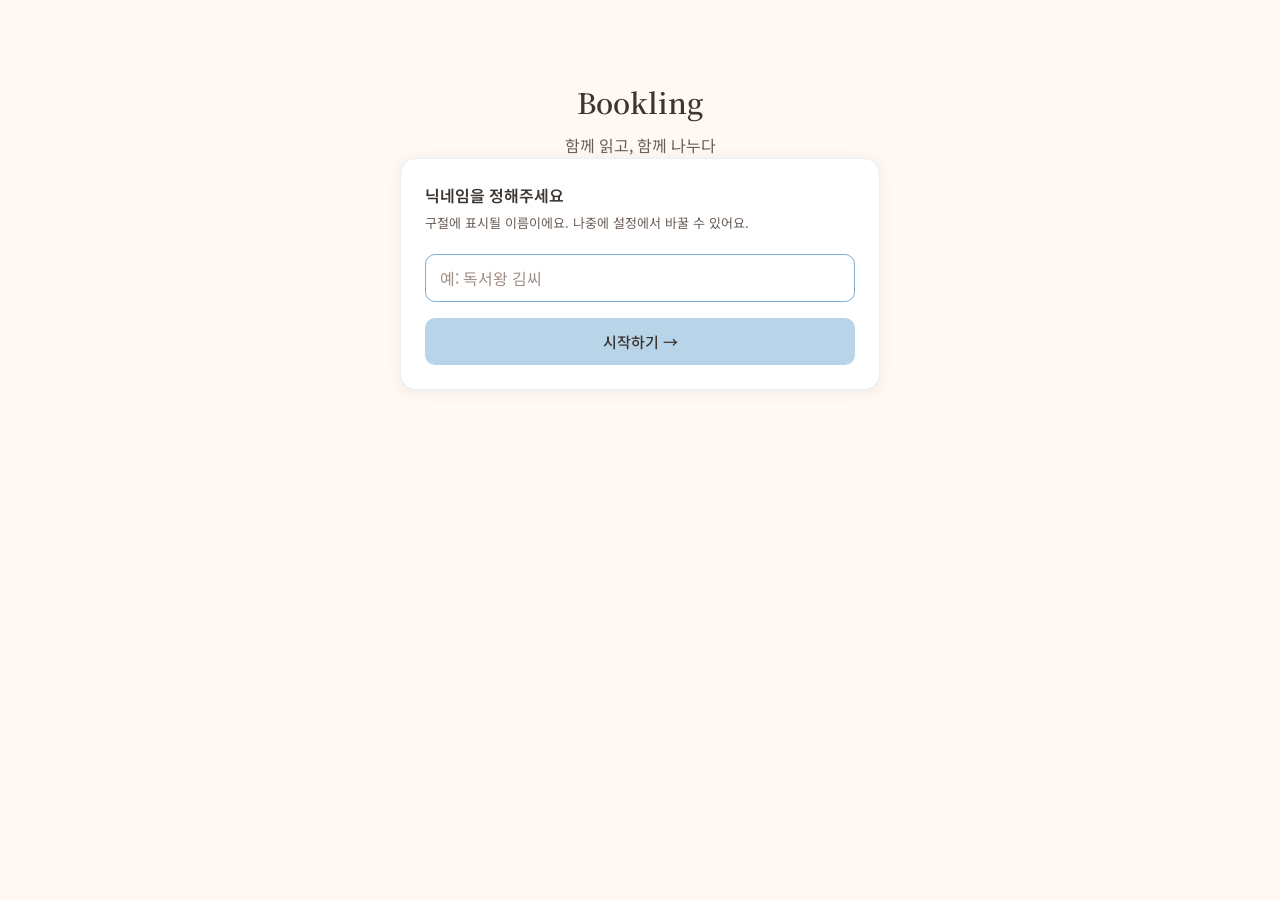
<file: profile.html>
﻿<!DOCTYPE html>
<html lang="ko">
<head>
<meta charset="UTF-8"><meta name="viewport" content="width=device-width,initial-scale=1">
<title>시작하기 — Bookling</title>
<link rel="stylesheet" href="css/style.css">
</head>
<body>
<div class="page-sm" style="padding-top:80px">
  <div class="text-center mb-8">
    <h1 class="font-serif" style="font-size:28px;font-weight:600;margin-bottom:8px">Bookling</h1>
    <p class="text-mid">함께 읽고, 함께 나누다</p>
  </div>
  <div class="card">
    <p class="font-semi mb-1">닉네임을 정해주세요</p>
    <p class="text-sm text-mid mb-5">구절에 표시될 이름이에요. 나중에 설정에서 바꿀 수 있어요.</p>
    <form id="form" class="fields">
      <div class="field">
        <input id="name" class="input" type="text" placeholder="예: 독서왕 김씨" maxlength="20" required autofocus style="font-size:16px">
      </div>
      <button type="submit" class="btn btn-primary btn-block" style="padding:13px;font-size:15px">
        시작하기 →
      </button>
    </form>
  </div>
</div>
<script src="js/app.js"></script>
<script>
if (DB.getMe()) location.replace('dashboard.html')

document.getElementById('form').addEventListener('submit', e => {
  e.preventDefault()
  const name = document.getElementById('name').value.trim()
  if (!name) return
  DB.setMe({ name })
  location.href = 'dashboard.html'
})
</script>
</body></html>
</file>
<file: css/style.css>
@import url('https://fonts.googleapis.com/css2?family=Noto+Sans+KR:wght@300;400;500;600&family=Noto+Serif+KR:wght@400;600&display=swap');

:root {
  --cream:      #FFF8F3;
  --blue:       #B8D4E8;
  --blue-dk:    #7FAECF;
  --pink:       #F2C4CE;
  --green:      #C5E8C0;
  --yellow:     #F5E6A3;
  --purple:     #D4C5F0;
  --peach:      #F5D5C0;
  --text:       #3D3530;
  --text-mid:   #6B5E57;
  --text-lt:    #A09088;
  --border:     rgba(184,212,232,0.35);
  --shadow:     0 2px 16px rgba(61,53,48,0.07);
  --r:          16px;
  --r-sm:       10px;
}

*, *::before, *::after { box-sizing: border-box; margin: 0; padding: 0; }

body {
  font-family: 'Noto Sans KR', sans-serif;
  background: var(--cream);
  color: var(--text);
  min-height: 100vh;
  line-height: 1.6;
}

/* ── Nav ─────────────────────────────────── */
.nav {
  position: sticky; top: 0; z-index: 100;
  background: rgba(255,248,243,0.85);
  backdrop-filter: blur(12px);
  border-bottom: 1px solid var(--border);
  height: 56px;
  display: flex; align-items: center;
}
.nav-inner {
  max-width: 960px; margin: 0 auto; padding: 0 20px;
  width: 100%; display: flex; align-items: center; gap: 20px;
}
.nav-logo {
  font-family: 'Noto Serif KR', serif;
  font-size: 18px; font-weight: 600;
  color: var(--text); text-decoration: none; margin-right: auto;
}
.nav-link {
  font-size: 14px; color: var(--text-lt);
  text-decoration: none; transition: color .15s;
}
.nav-link:hover, .nav-link.active { color: var(--text); font-weight: 500; }
.nav-avatar {
  width: 30px; height: 30px; border-radius: 50%;
  background: var(--blue); display: flex; align-items: center; justify-content: center;
  font-size: 13px; font-weight: 600; color: var(--text);
}

/* ── Layout ──────────────────────────────── */
.page { max-width: 960px; margin: 0 auto; padding: 40px 20px; }
.page-sm { max-width: 520px; margin: 0 auto; padding: 40px 20px; }
.page-md { max-width: 720px; margin: 0 auto; padding: 40px 20px; }

/* ── Cards ───────────────────────────────── */
.card {
  background: #fff; border-radius: var(--r);
  border: 1px solid var(--border); box-shadow: var(--shadow);
  padding: 24px;
}
.card-sm { padding: 16px; }

/* ── Buttons ─────────────────────────────── */
.btn {
  display: inline-flex; align-items: center; justify-content: center; gap: 6px;
  padding: 10px 20px; border-radius: var(--r-sm);
  font-family: inherit; font-size: 14px; font-weight: 500;
  border: none; cursor: pointer; transition: all .15s; text-decoration: none;
}
.btn:disabled { opacity: .55; cursor: not-allowed; }
.btn-primary { background: var(--blue); color: var(--text); }
.btn-primary:hover:not(:disabled) { background: var(--blue-dk); }
.btn-secondary { background: #fff; color: var(--text); border: 1.5px solid var(--blue); }
.btn-secondary:hover:not(:disabled) { background: var(--cream); }
.btn-green { background: var(--green); color: var(--text); }
.btn-green:hover:not(:disabled) { background: #a8d8a3; }
.btn-block { width: 100%; }
.btn-sm { padding: 6px 14px; font-size: 13px; }

/* ── Inputs ──────────────────────────────── */
.input, .textarea, .select {
  width: 100%; padding: 11px 14px; border-radius: var(--r-sm);
  border: 1.5px solid rgba(184,212,232,0.5); background: #fff;
  font-family: inherit; font-size: 14px; color: var(--text);
  transition: border-color .15s;
}
.input::placeholder, .textarea::placeholder { color: var(--text-lt); }
.input:focus, .textarea:focus, .select:focus {
  outline: none; border-color: var(--blue-dk);
}
.textarea { resize: vertical; min-height: 88px; }
.label { display: block; font-size: 13px; color: var(--text-mid); margin-bottom: 6px; font-weight: 500; }

/* ── Form group ──────────────────────────── */
.field { display: flex; flex-direction: column; gap: 4px; }
.fields { display: flex; flex-direction: column; gap: 16px; }

/* ── Badge ───────────────────────────────── */
.badge {
  display: inline-flex; align-items: center; gap: 4px;
  padding: 3px 10px; border-radius: 99px;
  font-size: 12px; font-weight: 500;
}
.badge-blue   { background: rgba(184,212,232,.35); color: var(--text); }
.badge-green  { background: rgba(197,232,192,.5);  color: var(--text); }
.badge-purple { background: rgba(212,197,240,.4);  color: var(--text); }
.badge-peach  { background: rgba(245,213,192,.5);  color: var(--text); }

/* ── Progress bar ────────────────────────── */
.progress-wrap { background: rgba(184,212,232,.25); border-radius: 99px; height: 8px; overflow: hidden; }
.progress-bar  { height: 100%; background: var(--blue-dk); border-radius: 99px; transition: width .4s; }

/* ── Quote ───────────────────────────────── */
.quote-content {
  font-family: 'Noto Serif KR', serif;
  font-size: 16px; line-height: 1.85;
  color: var(--text);
  border-left: 3px solid var(--blue-dk);
  padding-left: 16px;
}
.quote-comment {
  font-family: 'Noto Sans KR', sans-serif;
  font-size: 14px; color: var(--text-mid);
  margin-top: 10px; padding-left: 19px;
  line-height: 1.7;
}
.quote-blur { filter: blur(8px); user-select: none; pointer-events: none; }

/* ── Book cover ──────────────────────────── */
.book-cover {
  width: 60px; height: 84px; border-radius: 8px;
  object-fit: cover; box-shadow: 2px 3px 10px rgba(0,0,0,.12);
  flex-shrink: 0;
}
.book-cover-placeholder {
  width: 60px; height: 84px; border-radius: 8px;
  background: rgba(184,212,232,.3);
  display: flex; align-items: center; justify-content: center;
  font-size: 26px; flex-shrink: 0;
}

/* ── Member avatar ───────────────────────── */
.avatar {
  width: 28px; height: 28px; border-radius: 50%;
  background: var(--blue); display: inline-flex;
  align-items: center; justify-content: center;
  font-size: 12px; font-weight: 600; color: var(--text);
  flex-shrink: 0;
}

/* ── Toggle ──────────────────────────────── */
.toggle-wrap { display: flex; align-items: center; gap: 10px; cursor: pointer; }
.toggle {
  position: relative; width: 42px; height: 24px;
  border-radius: 99px; background: rgba(184,212,232,.4);
  transition: background .2s; flex-shrink: 0;
}
.toggle.on { background: var(--blue-dk); }
.toggle::after {
  content: ''; position: absolute;
  top: 3px; left: 3px;
  width: 18px; height: 18px; border-radius: 50%;
  background: #fff; box-shadow: 0 1px 4px rgba(0,0,0,.15);
  transition: transform .2s;
}
.toggle.on::after { transform: translateX(18px); }

/* ── Steps ───────────────────────────────── */
.steps { display: flex; align-items: center; gap: 8px; margin-bottom: 28px; }
.step-dot {
  width: 28px; height: 28px; border-radius: 50%;
  display: flex; align-items: center; justify-content: center;
  font-size: 13px; font-weight: 600; transition: all .2s;
}
.step-dot.done    { background: var(--blue-dk); color: #fff; }
.step-dot.active  { background: var(--blue);   color: var(--text); }
.step-dot.pending { background: rgba(184,212,232,.3); color: var(--text-lt); }
.step-label { font-size: 13px; color: var(--text-mid); }
.step-sep   { color: var(--text-lt); font-size: 12px; }

/* ── Grid ────────────────────────────────── */
.grid-2 { display: grid; grid-template-columns: repeat(auto-fill, minmax(280px,1fr)); gap: 16px; }
.grid-3 { display: grid; grid-template-columns: repeat(auto-fill, minmax(220px,1fr)); gap: 16px; }

/* ── Utilities ───────────────────────────── */
.flex     { display: flex; }
.flex-col { display: flex; flex-direction: column; }
.items-center { align-items: center; }
.items-start  { align-items: flex-start; }
.justify-between { justify-content: space-between; }
.gap-2  { gap: 8px; }
.gap-3  { gap: 12px; }
.gap-4  { gap: 16px; }
.gap-6  { gap: 24px; }
.mt-2 { margin-top: 8px; }
.mt-3 { margin-top: 12px; }
.mt-4 { margin-top: 16px; }
.mt-6 { margin-top: 24px; }
.mt-8 { margin-top: 32px; }
.mb-1 { margin-bottom: 4px; }
.mb-2 { margin-bottom: 8px; }
.mb-3 { margin-bottom: 12px; }
.mb-4 { margin-bottom: 16px; }
.mb-5 { margin-bottom: 20px; }
.mb-6 { margin-bottom: 24px; }
.mb-7 { margin-bottom: 28px; }
.w-full { width: 100%; }
.text-sm  { font-size: 13px; }
.text-xs  { font-size: 12px; }
.text-lg  { font-size: 18px; }
.text-xl  { font-size: 22px; }
.text-mid { color: var(--text-mid); }
.text-lt  { color: var(--text-lt); }
.text-center { text-align: center; }
.font-serif  { font-family: 'Noto Serif KR', serif; }
.font-semi   { font-weight: 600; }
.truncate    { overflow: hidden; text-overflow: ellipsis; white-space: nowrap; }
.min-w-0     { min-width: 0; }
.flex-1      { flex: 1; }
.shrink-0    { flex-shrink: 0; }
.flex-wrap   { flex-wrap: wrap; }
.justify-end    { justify-content: flex-end; }
.justify-center { justify-content: center; }
.p-2 { padding: 8px; }
.rounded-xl { border-radius: 12px; }
.hidden      { display: none !important; }

/* ── Toast ───────────────────────────────── */
#toast {
  position: fixed; bottom: 28px; left: 50%; transform: translateX(-50%);
  background: var(--text); color: #fff; padding: 10px 20px; border-radius: 10px;
  font-size: 14px; z-index: 9999; opacity: 0;
  transition: opacity .25s; pointer-events: none;
}
#toast.show { opacity: 1; }

/* ── Alert box ───────────────────────────── */
.alert { padding: 12px 16px; border-radius: var(--r-sm); font-size: 14px; }
.alert-yellow { background: rgba(245,230,163,.4); border: 1px solid rgba(245,230,163,.8); }
.alert-green  { background: rgba(197,232,192,.35); border: 1px solid rgba(197,232,192,.7); }
.alert-pink   { background: rgba(242,196,206,.35); border: 1px solid rgba(242,196,206,.7); }

/* ── Empty state ─────────────────────────── */
.empty { text-align: center; padding: 60px 20px; color: var(--text-lt); }
.empty-icon { font-size: 48px; margin-bottom: 12px; }

/* ── Loading spinner ─────────────────────── */
.spinner {
  width: 36px; height: 36px; border-radius: 50%;
  border: 3px solid var(--border);
  border-top-color: var(--blue-dk);
  animation: spin .7s linear infinite;
  margin: 60px auto;
}
@keyframes spin { to { transform: rotate(360deg); } }

/* ── Section title ───────────────────────── */
.section-title {
  font-size: 13px; font-weight: 600; color: var(--text-mid);
  text-transform: uppercase; letter-spacing: .06em;
  display: flex; align-items: center; gap: 8px; margin-bottom: 14px;
}
.section-dot { width: 6px; height: 6px; border-radius: 50%; }

/* ── Landing hero ────────────────────────── */
.hero { text-align: center; padding: 80px 20px 60px; }
.hero h1 {
  font-family: 'Noto Serif KR', serif;
  font-size: clamp(30px, 5vw, 48px);
  line-height: 1.35; margin-bottom: 16px;
}
.hero p { font-size: 17px; color: var(--text-mid); max-width: 480px; margin: 0 auto 32px; }
.hero-btns { display: flex; gap: 12px; justify-content: center; flex-wrap: wrap; }

/* ── Feature cards ───────────────────────── */
.features { display: grid; grid-template-columns: repeat(auto-fit, minmax(200px,1fr)); gap: 16px; max-width: 760px; margin: 0 auto; padding: 0 20px 80px; }
.feat-card { border-radius: var(--r); padding: 24px; }
.feat-icon { font-size: 30px; margin-bottom: 10px; }

/* ── Search results ──────────────────────── */
.search-result {
  display: flex; align-items: center; gap: 12px;
  padding: 10px 12px; border-radius: var(--r-sm); cursor: pointer;
  transition: background .12s; border: 1.5px solid transparent;
}
.search-result:hover   { background: rgba(184,212,232,.15); }
.search-result.selected { background: rgba(184,212,232,.25); border-color: var(--blue-dk); }
.search-list { max-height: 300px; overflow-y: auto; margin-top: 12px; display: flex; flex-direction: column; gap: 4px; }

/* ── Dashed add button ───────────────────── */
.btn-dashed {
  width: 100%; padding: 14px; border-radius: var(--r-sm);
  border: 2px dashed rgba(184,212,232,.6);
  background: transparent; cursor: pointer;
  font-family: inherit; font-size: 14px; color: var(--text-lt);
  transition: all .15s;
}
.btn-dashed:hover { border-color: var(--blue-dk); color: var(--text-mid); }

/* ── Q card ──────────────────────────────── */
.q-num {
  font-family: 'Noto Serif KR', serif;
  font-size: 22px; font-weight: 600; color: var(--purple);
  width: 32px; flex-shrink: 0; line-height: 1;
}

@media (max-width: 600px) {
  .hero { padding: 52px 16px 40px; }
  .page, .page-sm, .page-md { padding: 24px 16px; }
  .card { padding: 16px; }
}
</file>
